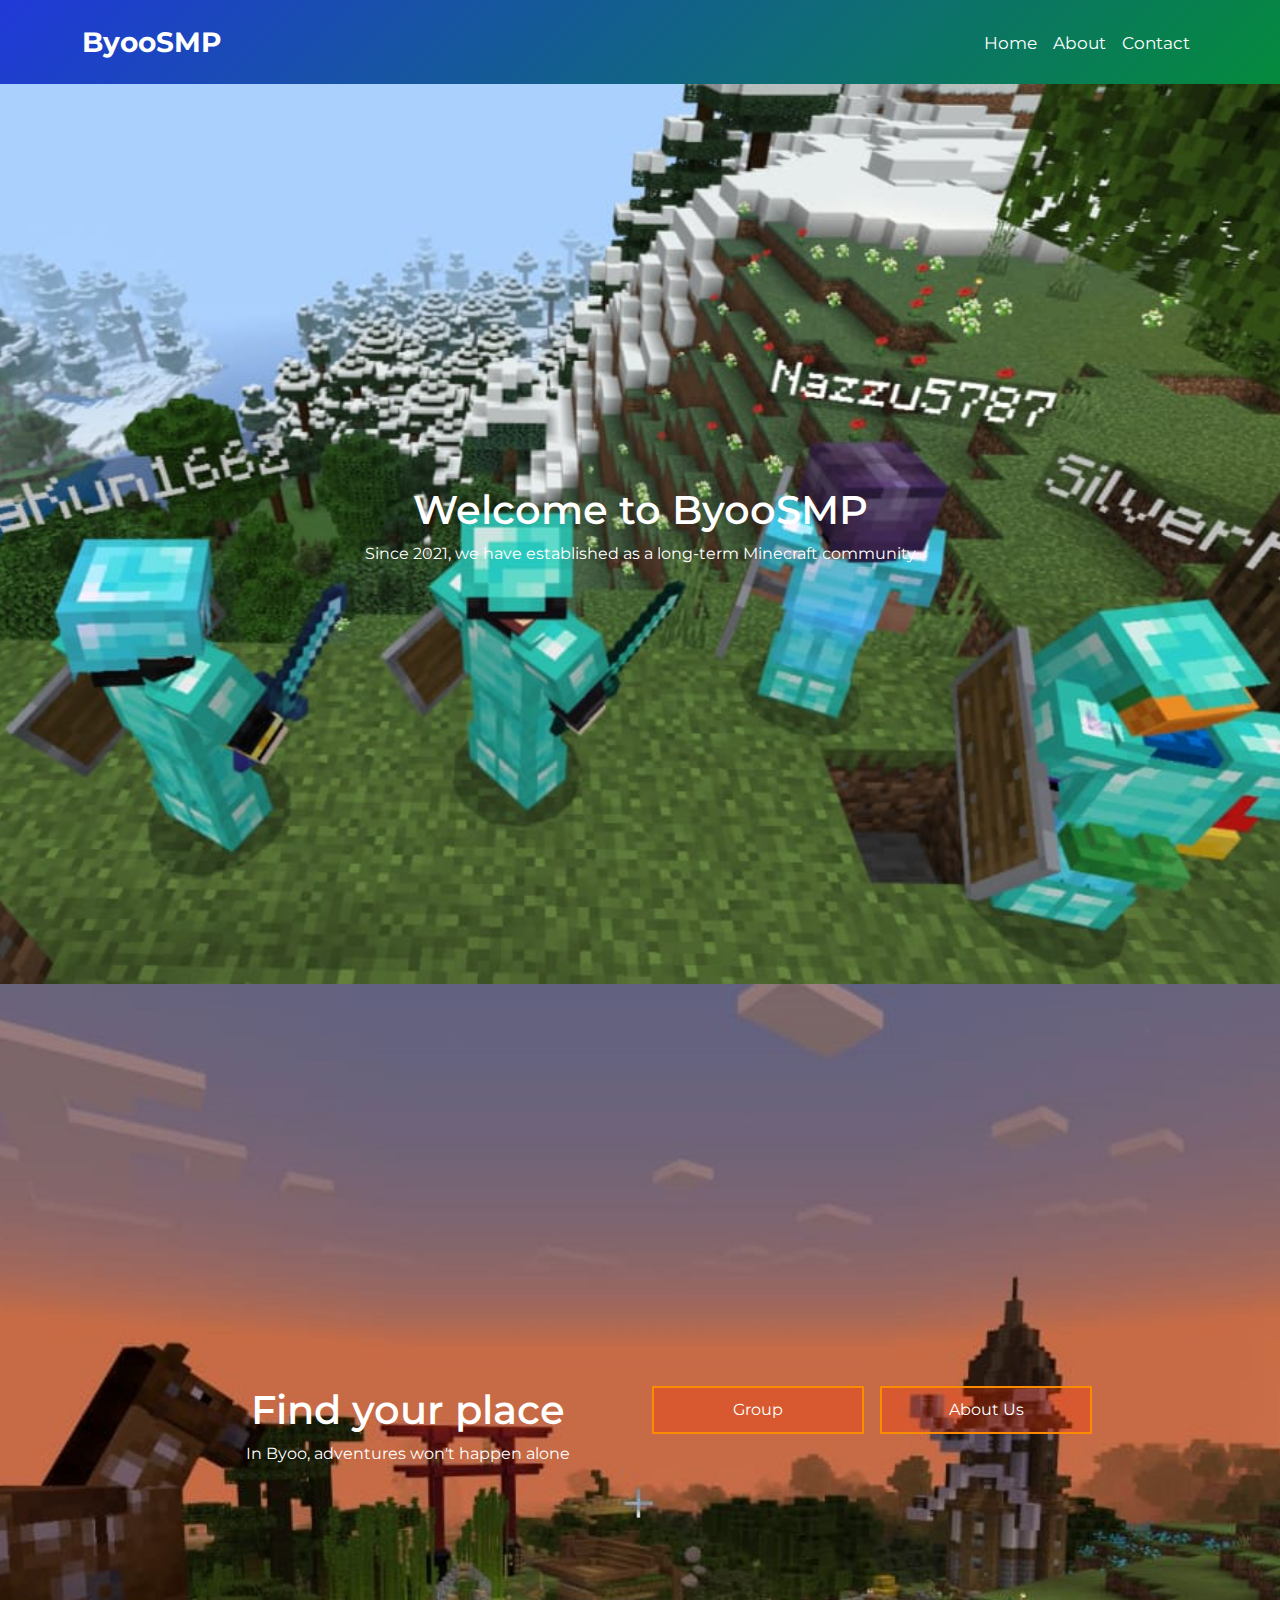
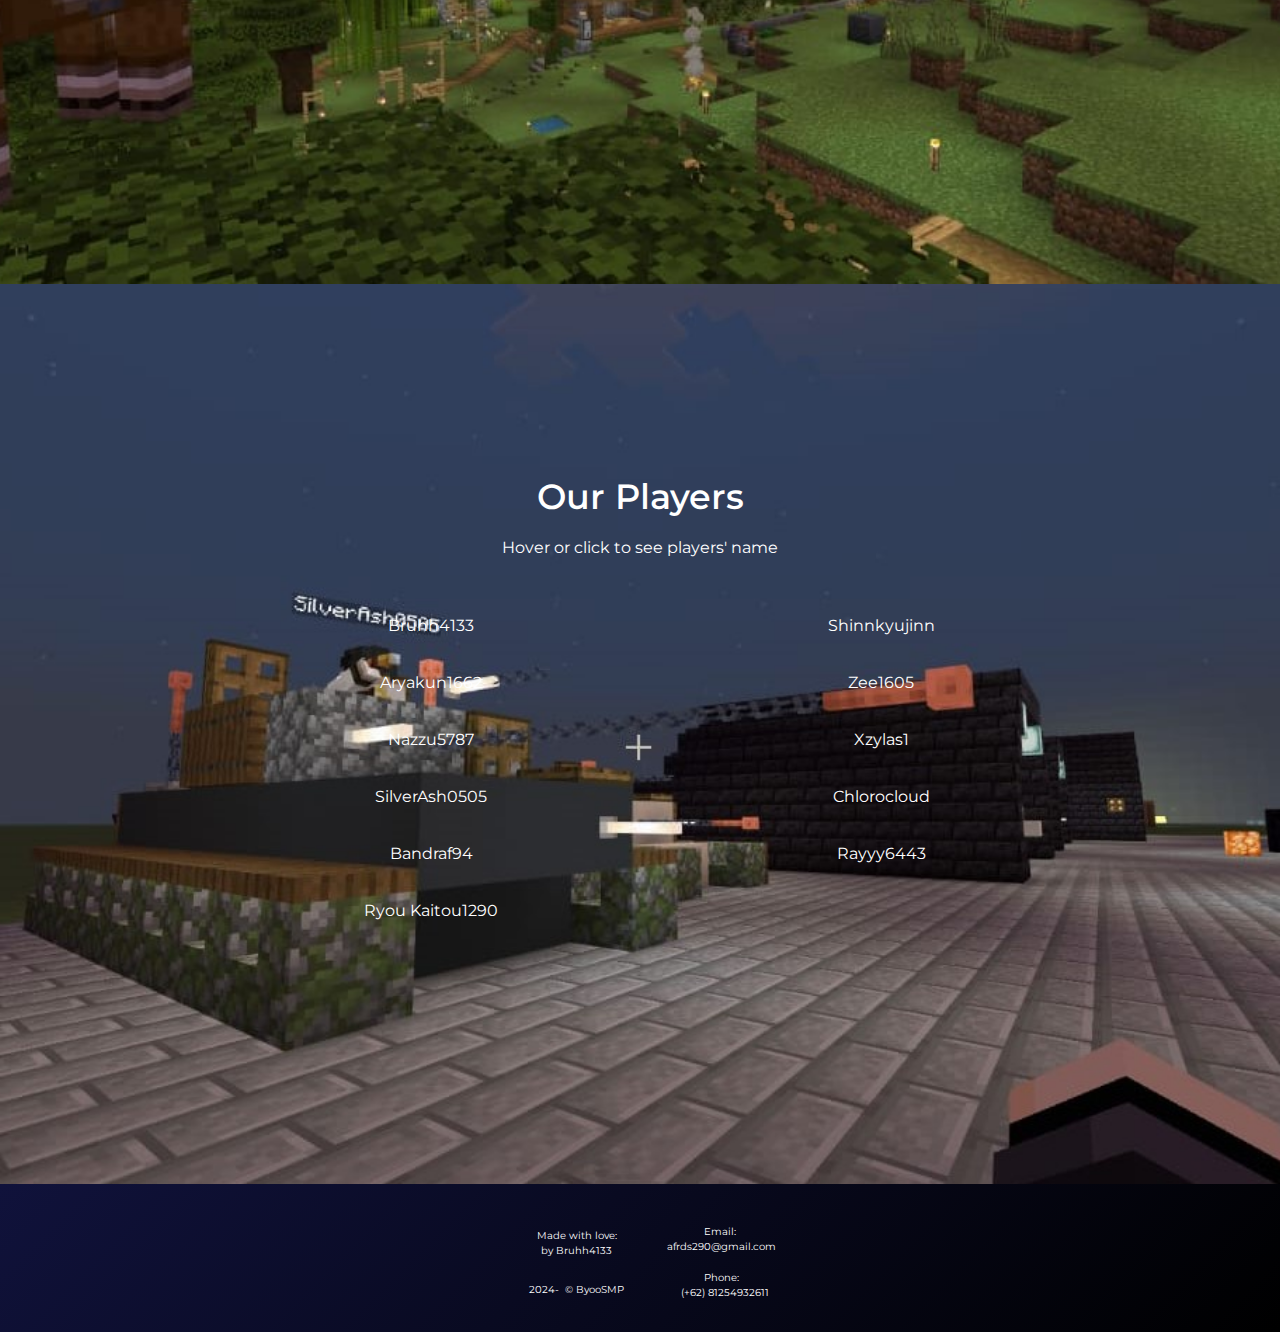
<file: index.html>
<!DOCTYPE html>
<html lang="en">

<head>
    <meta charset="UTF-8">
    <meta name="viewport" content="width=device-width, initial-scale=1.0">
    <title>ByooSMP - Home</title>

    <link rel="preconnect" href="https://fonts.googleapis.com">
    <link rel="preconnect" href="https://fonts.gstatic.com" crossorigin>
    <link
        href="https://fonts.googleapis.com/css2?family=Montserrat:ital,wght@0,100..900;1,100..900&family=Source+Sans+3:ital,wght@0,200..900;1,200..900&display=swap"
        rel="stylesheet">

    <link href="https://cdn.jsdelivr.net/npm/bootstrap@5.3.3/dist/css/bootstrap.min.css" rel="stylesheet"
        integrity="sha384-QWTKZyjpPEjISv5WaRU9OFeRpok6YctnYmDr5pNlyT2bRjXh0JMhjY6hW+ALEwIH" crossorigin="anonymous">
    <link rel="stylesheet" href="style.css">
</head>

<body>
    <!-- Navbar -->
    <header id="header">
        <nav class="navbar navbar-expand-lg py-3">
            <div class="container">
                <a class="navbar-brand fw-bold fs-3" href="#">ByooSMP</a>
                <button class="navbar-toggler" type="button" data-bs-toggle="collapse" data-bs-target="#navbarNavAltMarkup"
                    aria-controls="navbarNavAltMarkup" aria-expanded="false" aria-label="Toggle navigation">
                    <span class="navbar-toggler-icon"></span>
                </button>

                <div class="collapse navbar-collapse" id="navbarNavAltMarkup">
                    <div class="navbar-nav ms-auto fs-6">
                        <a class="nav-link" href="#home">Home</a>
                        <a class="nav-link" href="#about">About</a>
                        <a class="nav-link" href="#footer">Contact</a>
                    </div>
                </div>
            </div>
        </nav>
    </header>

    <!-- Section - Home -->
    <section id="home" class="home gambar-home container-fluid">
        <div class="home-huruf">
            <h1 class="judul">Welcome to ByooSMP</h1>
            <p class="paragraf">Since 2021, we have established as a long-term Minecraft community</p>
        </div>
    </section>

    
    <!-- Section - About -->
     <section id="about" class="about gambar-about container-fluid">
        <div class="row about-huruf">
            <div class="col-12 col-md-6">
                <h1 class="judul">Find your place</h1>
                <p class="paragraf">In Byoo, adventures won't happen alone</p>
            </div>
            <div class="col-12 col-md-6">
                <div class="tombol-about-link-div d-flex flex-column flex-md-row gap-3">
                    <a href="https://chat.whatsapp.com/DyjRgwd18K3EheDJJE7bqI" target="_blank" class="btn btn-tombol-about-kiri">Group</a>
                    <a href="https://example.com/about" target="_blank" class="btn btn-tombol-about-kanan">About Us</a>
                </div>
            </div>
        </div>
     </section>


     <!-- Section - Player -->
     <section id="player" class="player container-fluid">
        <div class="row paragraf">
            <h1 class="judul">Our Players</h1>
            <p class="paragraf">Hover or click to see players' name</p>
            <div class="col-6">
               <ul class="player-list">
                    <li class="player-list-item" data-name="Daus">Bruhh4133</li>
                    <li class="player-list-item" data-name="Arya">Aryakun1662</li>
                    <li class="player-list-item" data-name="Fathur">Nazzu5787</li>
                    <li class="player-list-item" data-name="Rafa">SilverAsh0505</li>
                    <li class="player-list-item" data-name="Ziad">Bandraf94</li>
                    <li class="player-list-item" data-name="Ferdi">Ryou Kaitou1290</li>
               </ul>
            </div>
            <div class="col-6">
                <ul class="player-list">
                    <li class="player-list-item" data-name="Nazhir">Shinnkyujinn</li>
                    <li class="player-list-item" data-name="Azky">Zee1605</li>
                    <li class="player-list-item" data-name="Nanda">Xzylas1</li>
                    <li class="player-list-item" data-name="Rizki">Chlorocloud</li>
                    <li class="player-list-item" data-name="Rayyan">Rayyy6443</li>
                </ul>
            </div>
        </div>
     </section>

     <!-- Footer -->
     <footer id="footer" class="footer container-fluid py-3 d-flex justify-content-md-center align-items-center">
        <div class="row paragraf mt-4">
            <div class="col-12 col-md-6">
                <p class="footer-signature mt-1 d-flex flex-md-column justify-content-md-center align-items-center">Made with love: <br>  by Bruhh4133</p>
                <p class="footer-copyright mt-4 d-flex justify-content-md-center align-items-center">2024-<span id="year"></span>&nbsp; © ByooSMP </p>
            </div>
            <div class="col-12 col-md-6">
                <p class="footer-email d-flex flex-md-column justify-content-md-center align-items-center">Email:&nbsp; afrds290@gmail.com</p>
                <p class="footer-phone d-flex flex-md-column justify-content-md-center align-items-center">Phone: <a href="https://api.whatsapp.com/send/?phone=6281254932611&text&type=phone_number&app_absent=0" target="_blank"> &nbsp; (+62) 81254932611 </a></p>
            </div>
        </div>
     </footer>



     <!--Script JS -->
    <script src="https://cdn.jsdelivr.net/npm/@popperjs/core@2.11.8/dist/umd/popper.min.js"
        integrity="sha384-I7E8VVD/ismYTF4hNIPjVp/Zjvgyol6VFvRkX/vR+Vc4jQkC+hVqc2pM8ODewa9r"
        crossorigin="anonymous"></script>
    <script src="https://cdn.jsdelivr.net/npm/bootstrap@5.3.3/dist/js/bootstrap.min.js"
        integrity="sha384-0pUGZvbkm6XF6gxjEnlmuGrJXVbNuzT9qBBavbLwCsOGabYfZo0T0to5eqruptLy"
        crossorigin="anonymous"></script>
    <script src="https://code.jquery.com/jquery-3.7.1.min.js"
        integrity="sha256-/JqT3SQfawRcv/BIHPThkBvs0OEvtFFmqPF/lYI/Cxo=" crossorigin="anonymous"></script>
    <script src="main.js"></script>
</body>

</html>
</file>
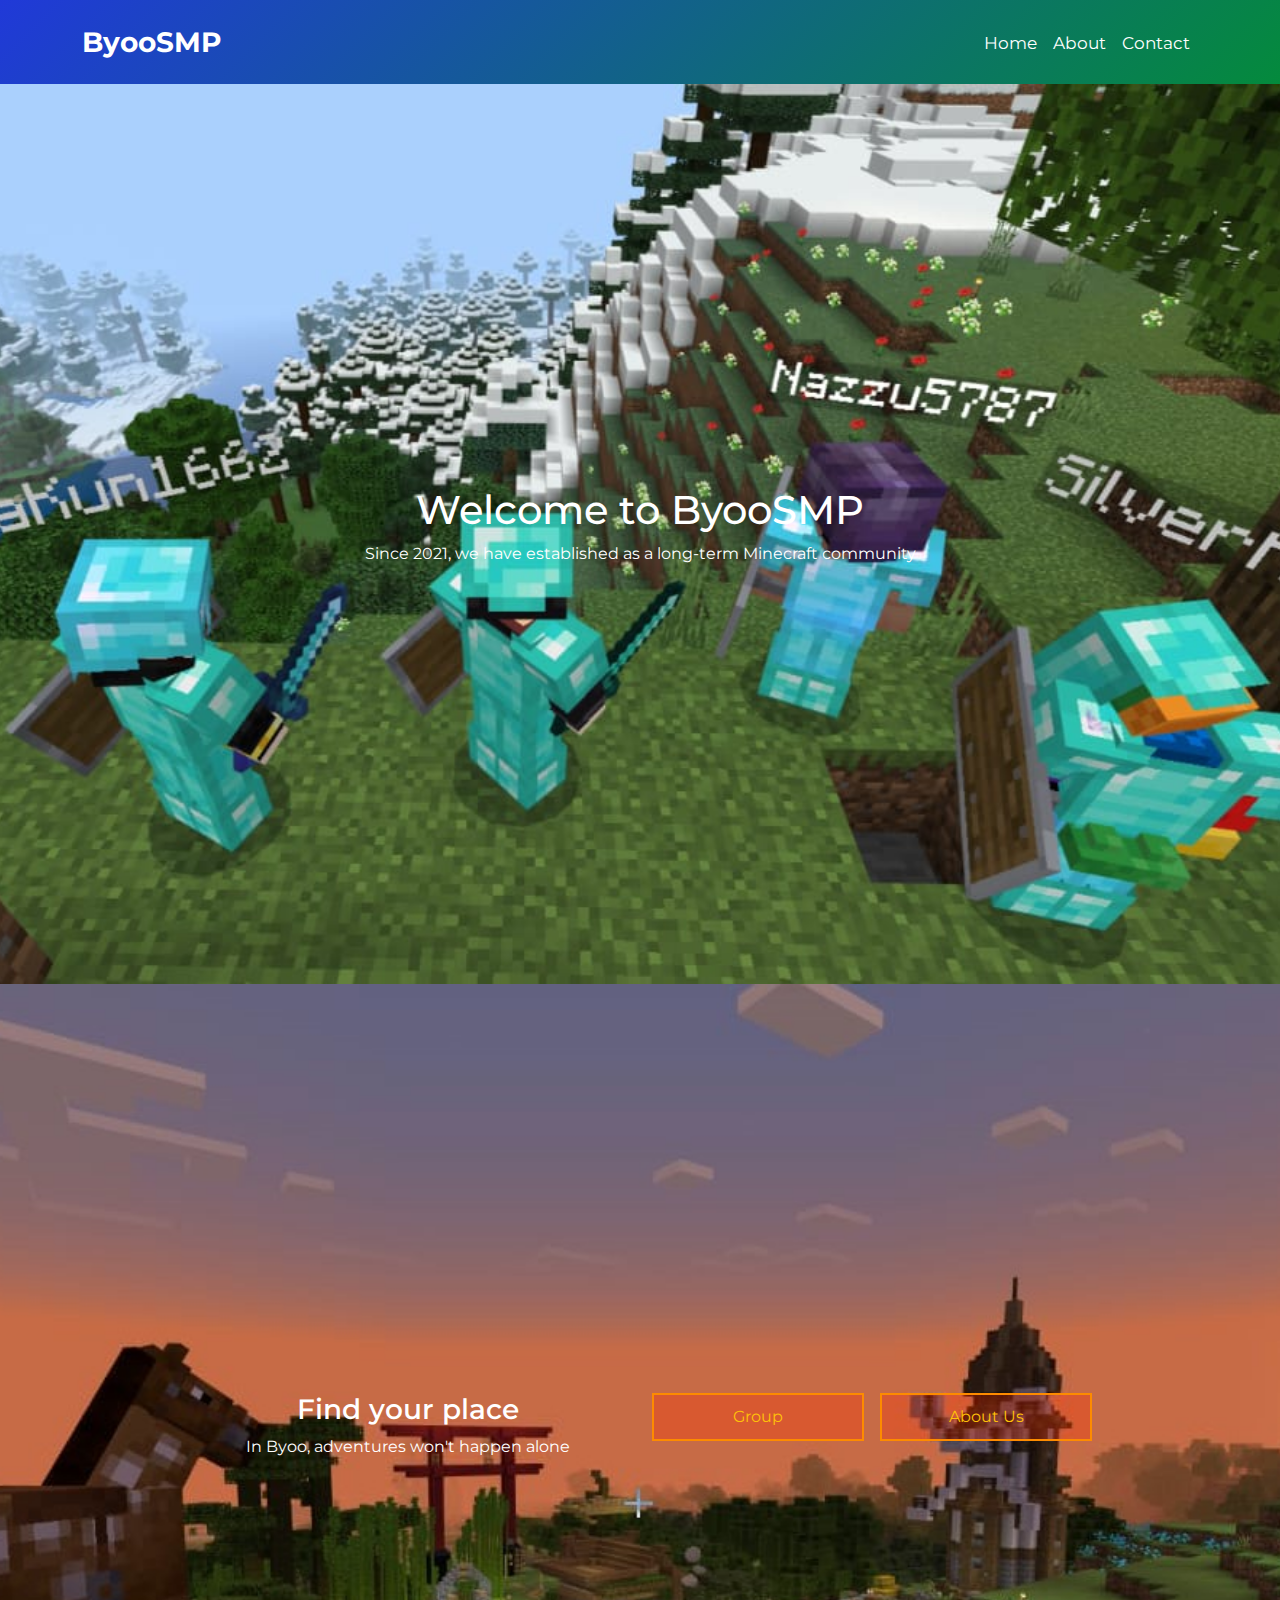
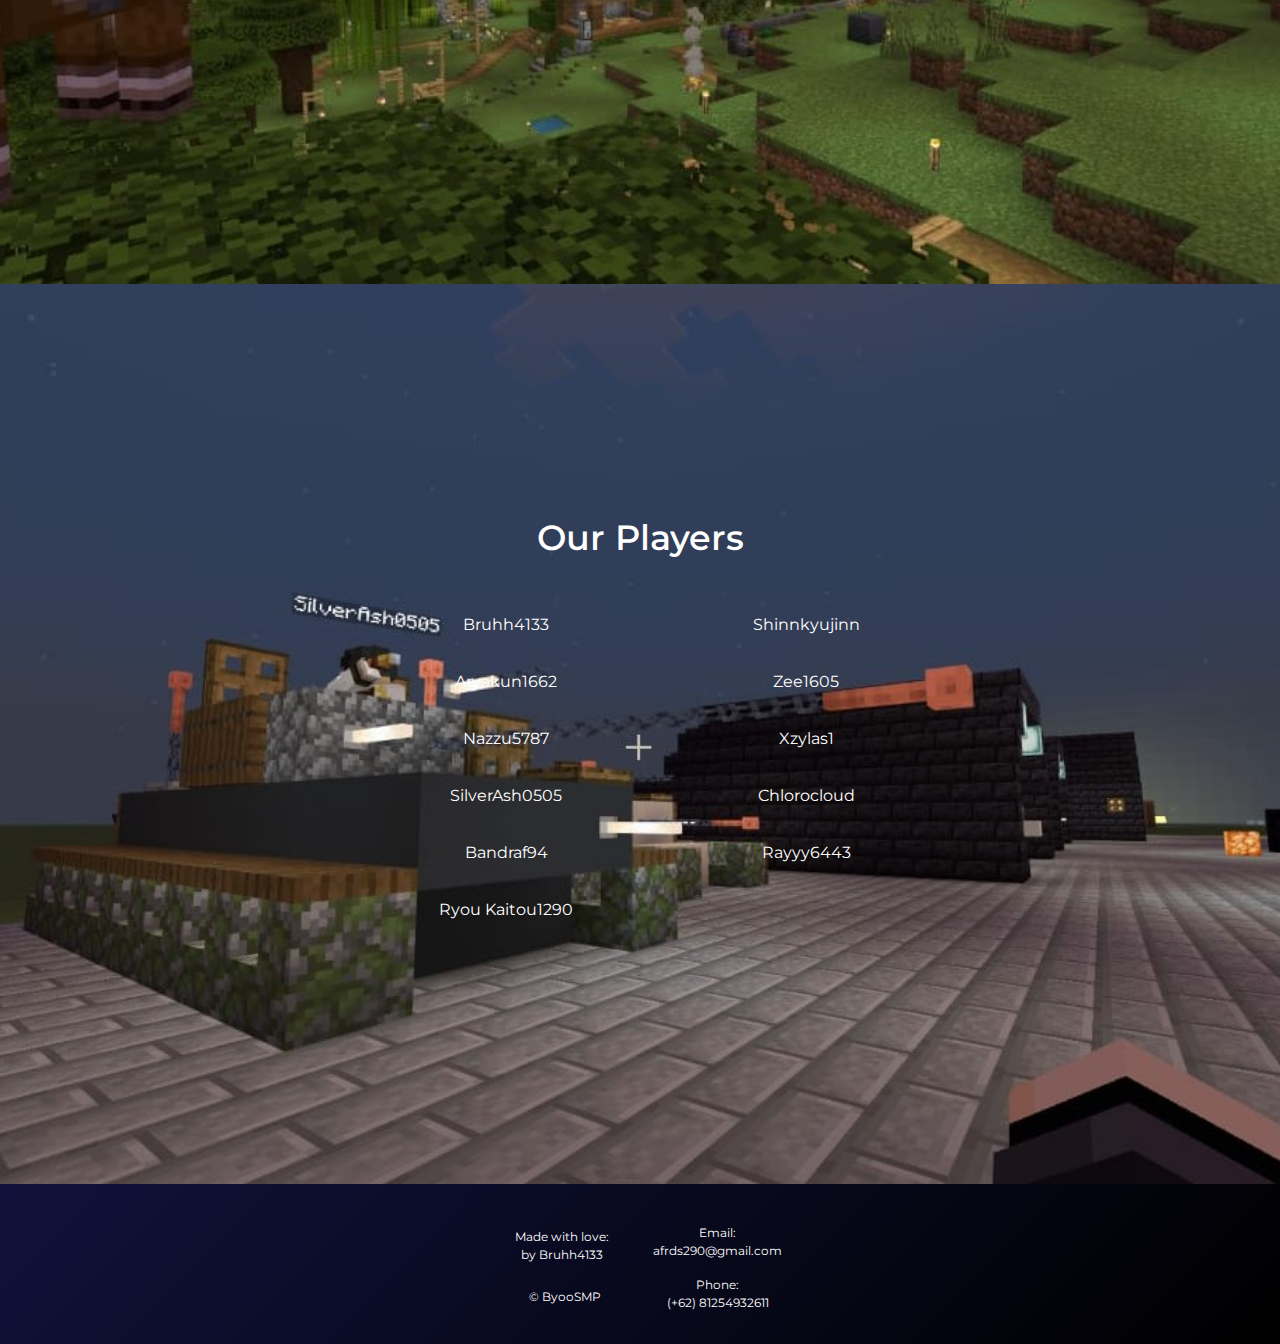
<file: home/index.html>
<!DOCTYPE html>
<html lang="en">

<head>
    <meta charset="UTF-8">
    <meta name="viewport" content="width=device-width, initial-scale=1.0">
    <title>ByooSMP - Home</title>

    <link rel="preconnect" href="https://fonts.googleapis.com">
    <link rel="preconnect" href="https://fonts.gstatic.com" crossorigin>
    <link
        href="https://fonts.googleapis.com/css2?family=Montserrat:ital,wght@0,100..900;1,100..900&family=Source+Sans+3:ital,wght@0,200..900;1,200..900&display=swap"
        rel="stylesheet">

    <link href="https://cdn.jsdelivr.net/npm/bootstrap@5.3.3/dist/css/bootstrap.min.css" rel="stylesheet"
        integrity="sha384-QWTKZyjpPEjISv5WaRU9OFeRpok6YctnYmDr5pNlyT2bRjXh0JMhjY6hW+ALEwIH" crossorigin="anonymous">
    <link rel="stylesheet" href="style.css">
</head>

<body>
    <!-- Navbar -->
    <header id="header">
        <nav class="navbar navbar-expand-lg py-3">
            <div class="container">
                <a class="navbar-brand fw-bold fs-3" href="#">ByooSMP</a>
                <button class="navbar-toggler" type="button" data-bs-toggle="collapse" data-bs-target="#navbarNavAltMarkup"
                    aria-controls="navbarNavAltMarkup" aria-expanded="false" aria-label="Toggle navigation">
                    <span class="navbar-toggler-icon"></span>
                </button>

                <div class="collapse navbar-collapse" id="navbarNavAltMarkup">
                    <div class="navbar-nav ms-auto fs-6">
                        <a class="nav-link" href="#home">Home</a>
                        <a class="nav-link" href="#about">About</a>
                        <a class="nav-link" href="#footer">Contact</a>
                    </div>
                </div>
            </div>
        </nav>
    </header>

    <!-- Section - Home -->
    <section id="home" class="home gambar-home container-fluid">
        <div class="home-huruf">
            <h1>Welcome to ByooSMP</h1>
            <p>Since 2021, we have established as a long-term Minecraft community</p>
        </div>
    </section>

    
    <!-- Section - About -->
     <section id="about" class="about gambar-about container-fluid">
        <div class="row">
            <div class="col-12 col-md-6">
                <h1 class="judul fs-3">Find your place</h1>
                <p class="paragraf about-mediaq">In Byoo, adventures won't happen alone</p>
            </div>
            <div class="col-12 col-md-6">
                <div class="tombol-about-link-div d-flex flex-column flex-md-row gap-3">
                    <a href="https://chat.whatsapp.com/DyjRgwd18K3EheDJJE7bqI" target="_blank" class="btn btn-tombol-about-kiri">Group</a>
                    <a href="https://example.com/about" target="_blank" class="btn btn-tombol-about-kanan">About Us</a>
                </div>
            </div>
        </div>
     </section>


     <!-- Section - Player -->
     <section id="player" class="player container-fluid">
        <div class="row paragraf">
            <h1 class="judul">Our Players</h1>
            <div class="col-6">
               <ul class="player-list">
                    <li class="player-list-item" data-name="Daus">Bruhh4133</li>
                    <li class="player-list-item" data-name="Arya">Aryakun1662</li>
                    <li class="player-list-item" data-name="Fathur">Nazzu5787</li>
                    <li class="player-list-item" data-name="Rafa">SilverAsh0505</li>
                    <li class="player-list-item" data-name="Ziad">Bandraf94</li>
                    <li class="player-list-item" data-name="Ferdi">Ryou Kaitou1290</li>
               </ul>
            </div>
            <div class="col-6">
                <ul class="player-list">
                    <li class="player-list-item" data-name="Nazhir">Shinnkyujinn</li>
                    <li class="player-list-item" data-name="Azky">Zee1605</li>
                    <li class="player-list-item" data-name="Nanda">Xzylas1</li>
                    <li class="player-list-item" data-name="Rizki">Chlorocloud</li>
                    <li class="player-list-item" data-name="Rayyan">Rayyy6443</li>
                </ul>
            </div>
        </div>
     </section>

     <!-- Footer -->
     <footer id="footer" class="footer container-fluid py-3 d-flex justify-content-md-center align-items-center">
        <div class="row paragraf mt-4">
            <div class="col-12 col-md-6">
                <p class="footer-signature mt-1 d-flex flex-md-column justify-content-md-center align-items-center">Made with love: <br>  by Bruhh4133</p>
                <p class="footer-copyright mt-4 d-flex justify-content-md-center align-items-center"><span id="year"></span>&nbsp; © ByooSMP </p>
            </div>
            <div class="col-12 col-md-6">
                <p class="footer-email d-flex flex-md-column justify-content-md-center align-items-center">Email: afrds290@gmail.com</p>
                <p class="footer-phone d-flex flex-md-column justify-content-md-center align-items-center">Phone: <a href="https://api.whatsapp.com/send/?phone=6281254932611&text&type=phone_number&app_absent=0" target="_blank"> (+62) 81254932611 </a></p>
            </div>
        </div>
     </footer>



     <!--Script JS -->
    <script src="https://cdn.jsdelivr.net/npm/@popperjs/core@2.11.8/dist/umd/popper.min.js"
        integrity="sha384-I7E8VVD/ismYTF4hNIPjVp/Zjvgyol6VFvRkX/vR+Vc4jQkC+hVqc2pM8ODewa9r"
        crossorigin="anonymous"></script>
    <script src="https://cdn.jsdelivr.net/npm/bootstrap@5.3.3/dist/js/bootstrap.min.js"
        integrity="sha384-0pUGZvbkm6XF6gxjEnlmuGrJXVbNuzT9qBBavbLwCsOGabYfZo0T0to5eqruptLy"
        crossorigin="anonymous"></script>
    <script src="https://code.jquery.com/jquery-3.7.1.min.js"
        integrity="sha256-/JqT3SQfawRcv/BIHPThkBvs0OEvtFFmqPF/lYI/Cxo=" crossorigin="anonymous"></script>
    <script src="main.js"></script>
</body>

</html>
</file>
<file: style.css>
/* All */
* {
    font-family: Montserrat;
    scroll-behavior: smooth;
    padding: 0;
    margin: 0;
}

header, section, footer {
    position: relative; 
}

.judul {
    font-weight: 550;
    color: white;
}

.paragraf {
    font-weight: 400;
    color: white;
}



/* Navbar */
#header {
    position: sticky;
    top: 0;
    z-index: 1;
    background-color: white;
    transition: background-color 0.6s ease-in-out;
}

#header::after {
    content: "";
    position: absolute;
    top: 0;
    left: 0;
    width: 100%;
    height: 100%;
    background: linear-gradient(135deg, #2039d8, #048a3c);
    transition: opacity 0.6s ease-in-out;
    z-index: -1;
    opacity: 1;
}

#header.scrolled::after { /*animasi scroll viewport*/
    opacity: 0;
}

#header.scrolled-remove::after {
    opacity: 1;
}

.navbar-brand {
    color: white;
    transition: color 0.6s ease-in-out;
}

#header.scrolled .navbar-brand, #header.scrolled .nav-link {
    color: black;
}

#header.scrolled .nav-link:hover {
    color: #22dd3e;
}

.nav-link {
    position: relative;
    color: white;
    font-size: 17px;
    text-decoration: none;
    padding-bottom: 5px;
    transition: color 0.3s ease-in-out;
}

.nav-link:hover {
    /* color: #2ce077; */

    color: #3c76ff;
}

.nav-link::after {
    content: "";
    position: absolute;
    left: 8px;
    bottom: 0;
    width: 0;
    height: 1px; /* ketebalan underline */
    background-color: #ffffff;
    transition: width 0.4s ease-in-out;
    z-index: 1;
}

.nav-link:hover::after {
    width: 79%;
}

#header.scrolled .nav-link::after {
    background-color: black;
}



/* Section - Home */
.home {
    display: flex;
    align-items: center;
    justify-content: center;
    text-align: center;
    background-image: url("gambar/gambarByoo1.jpeg");
    background-size: cover;
    background-position: center;
    background-repeat: no-repeat;
    width: 100%;
    min-height: 100vh;
}

.home-huruf {
    color: white;
}



/* Section - About */
.about {
    display: flex;
    align-items: center;
    justify-content: center;
    text-align: center;
    background-image: url("gambar/gambarByoo2.jpeg");
    background-size: cover;
    background-position: center;
    background-repeat: no-repeat;
    width: 100%;
    min-height: 100vh;
}

.tombol-about-link-div {
    display: flex;
    justify-content: center;
    align-items: center;
    gap: 20px;
}

.btn-tombol-about-kiri, .btn-tombol-about-kanan {
    width: 270px;
    padding: 10px 0;
    background: rgba(255, 51, 0, 0.3);
    color: white;
    border: 2px solid rgb(253, 139, 0);
    border-radius: 0;
    font-size: 1rem;
    transition: all 0.3s ease;
}

.btn-tombol-about-kiri:hover, .btn-tombol-about-kanan:hover {
    background: rgba(213, 7, 7, 0.5);
    color: #FFC108;
    border-color: rgb(220, 216, 216);
}



/* Section - Player */
.player {
    display: flex;
    align-items: center;
    justify-content: center;
    text-align: center;
    background-image: url("gambar/gambarByoo3.jpeg");
    background-size: cover;
    background-position: center;
    background-repeat: no-repeat;
    width: 100%;
    min-height: 100vh;
}

.player .judul {
    /* margin-bottom: 50px; */
    font-size: 35px;
}

.player .paragraf {
    margin-top: 10px;
    margin-bottom: 50px;
}

.player .player-list-item {
    position: relative;
    list-style-type: none;
    padding: 4px 4px;
    margin-bottom: 25px;
    cursor: pointer;
}

.player .player-list-item::before {  /*efek garis*/
    content: "";
    position: absolute;
    left: 0%;
    bottom: 0;
    width: 0;
    height: 1px;
    background-color: white;
    transition: width 0.3s ease-in-out, left 0.3s ease-in-out;
}

.player .player-list-item::after { /*efek nama asli*/
    content: attr(data-name);
    position: absolute;
    left: 50%;
    transform: translateX(-50%);
    bottom: -30px;
    background-color: rgba(0, 0, 0, 0.75);
    color: rgb(255, 203, 30);
    padding: 4px 8px;
    border-radius: 5px;
    font-size: 12px;
    white-space: nowrap;
    opacity: 0;
    transition: opacity 0.5s ease-in-out;
    pointer-events: none; /*jaga2 spy tdk mengganggu hover*/
}

.player .player-list-item:hover {
    color: #df33f5;
    transition: color 0.3s ease;
}

.player .player-list-item:hover::before {
    width: 20%;
    left: 40%;
}

.player .player-list-item:hover::after {
    opacity: 1;
}



/* Footer */
.footer {
    background: linear-gradient(135deg, rgb(16, 18, 59), rgb(0, 0, 0));
    font-size: 12px;
    text-align: center;
}

.footer a {
    text-decoration: none;
    color: white;
}

.footer a:hover {
    color: rgba(255, 143, 15, 0.961);
    text-decoration: underline;
    transition: color 0.4s ease-in-out, text-decoration 0.4s ease-in;
}



/* Media Query -> sampai ukuran tablet 768px*/
@media (max-width: 768px)  {
    
    .judul {
        font-size: 26px;
    }

    .paragraf {
        font-size: 14px;
    }


    /* Navbar */
    .nav-link::after {
        left: 0;
    }

    .nav-link:hover::after {
        width: 15%;
    }


    /* Home */
    .home-huruf {
        width: 50%;
    }

    .home-huruf .paragraf {
        margin-top: 30px;
    }


    /* About */
    .about-huruf {
        width: 50%;
    }

    .about-huruf .paragraf {
        margin-top: 30px;
        margin-bottom: 70px;
    }

    .tombol-about-link-div {
        width: 100%;
        max-width: 200px;
        justify-content: center;
        align-items: center;
    }

    .tombol-about-link-div a {
        width: 170px;
        padding: 18px 12px;
        font-size: 14px;
    }


    /* Player */
    .player .paragraf {
        margin-bottom: 70px
    }

    .player .player-list {
        width: 50%;
        font-size: 14px;
    }

    .player .player-list-item::after {
        left: 0;
        transform: translateX(40%);
    }

    .player .player-list-item:hover::before {
        width: 150%;
        left: 10%;
    }
}


    /* Footer */
    .footer {
        padding-left: 30px;
    }

    .footer-signature, .footer-copyright, .footer-email, .footer-phone {
        font-size: 10px;
    }



/*observer scroll viewport*/
.fade-element {
    opacity: 0;
    transform: translateY(20px);
    transition: opacity 0.6s ease-out, transform 0.6s ease-out;
}

.fade-element.visible {
    opacity: 1;
    transform: translateY(0);
}
</file>
<file: home/style.css>
/* All */
* {
    font-family: Montserrat;
    scroll-behavior: smooth;
    padding: 0;
    margin: 0;
}

header, section, footer {
    position: relative; 
}

.judul {
    font-weight: 550;
    color: white;
}

.paragraf {
    font-weight: 400;
    color: white;
}



/* Navbar */
#header {
    position: sticky;
    top: 0;
    z-index: 1;
    background-color: white;
    transition: background-color 0.6s ease-in-out;
}

#header::after {
    content: "";
    position: absolute;
    top: 0;
    left: 0;
    width: 100%;
    height: 100%;
    background: linear-gradient(135deg, #2039d8, #048a3c);
    transition: opacity 0.6s ease-in-out;
    z-index: -1;
    opacity: 1;
}

#header.scrolled::after {
    opacity: 0;
}

#header.scrolled-remove::after {
    opacity: 1;
}

.navbar-brand {
    color: white;
    transition: color 0.6s ease-in-out;
}

#header.scrolled .navbar-brand, #header.scrolled .nav-link {
    color: black;
}

#header.scrolled .nav-link:hover {
    color: #22dd3e;
}

.nav-link {
    position: relative;
    color: white;
    font-size: 17px;
    text-decoration: none;
    padding-bottom: 5px;
    transition: color 0.3s ease-in-out;
}

.nav-link:hover {
    /* color: #2ce077; */

    color: #3c76ff;
}

.nav-link::after {
    content: "";
    position: absolute;
    left: 8px;
    bottom: 0;
    width: 0;
    height: 1px; /* ketebalan underline */
    background-color: #ffffff;
    transition: width 0.4s ease-in-out;
    z-index: 1;
}

.nav-link:hover::after {
    width: 79%;
}

#header.scrolled .nav-link::after {
    background-color: black;
}



/* Section - Home */
.home {
    display: flex;
    align-items: center;
    justify-content: center;
    text-align: center;
    background-image: url("../gambar/gambarByoo1.jpeg");
    background-size: cover;
    background-position: center;
    background-repeat: no-repeat;
    width: 100%;
    min-height: 100vh;
}

.home-huruf {
    color: white;
}



/* Section - About */
.about {
    display: flex;
    align-items: center;
    justify-content: center;
    text-align: center;
    background-image: url("../gambar/gambarByoo2.jpeg");
    background-size: cover;
    background-position: center;
    background-repeat: no-repeat;
    width: 100%;
    min-height: 100vh;
}

.tombol-about-link-div {
    display: flex;
    justify-content: center;
    align-items: center;
    gap: 20px;
}

.btn-tombol-about-kiri, .btn-tombol-about-kanan {
    width: 270px;
    padding: 10px 0;
    background: rgba(255, 51, 0, 0.3);
    color: #FFC108;
    border: 2px solid rgb(253, 139, 0);
    border-radius: 0;
    font-size: 1rem;
    transition: all 0.3s ease;
}

.btn-tombol-about-kiri:hover, .btn-tombol-about-kanan:hover {
    background: rgba(255, 0, 0, 0.5);
    color: white;
    border-color: rgb(220, 216, 216);
}



/* Section - Player */
.player {
    display: flex;
    align-items: center;
    justify-content: center;
    text-align: center;
    background-image: url("../gambar/gambarByoo3.jpeg");
    background-size: cover;
    background-position: center;
    background-repeat: no-repeat;
    width: 100%;
    min-height: 100vh;
}

.player h1 {
    margin-bottom: 50px;
    font-size: 35px;
}

.player .player-list-item {
    position: relative;
    list-style-type: none;
    padding: 4px 4px;
    margin-bottom: 25px;
    cursor: pointer;
}

.player .player-list-item::before {  /*efek garis*/
    content: "";
    position: absolute;
    left: 0%;
    bottom: 0;
    width: 0;
    height: 1px;
    background-color: white;
    transition: width 0.3s ease-in-out, left 0.3s ease-in-out;
}

.player .player-list-item::after { /*efek nama asli*/
    content: attr(data-name);
    position: absolute;
    left: 50%;
    transform: translateX(-50%);
    bottom: -30px;
    background-color: rgba(0, 0, 0, 0.75);
    color: rgb(255, 203, 30);
    padding: 4px 8px;
    border-radius: 5px;
    font-size: 12px;
    white-space: nowrap;
    opacity: 0;
    transition: opacity 0.5s ease-in-out;
    pointer-events: none; /*jaga2 spy tdk mengganggu hover*/
}

.player .player-list-item:hover {
    color: #df33f5;
    transition: color 0.3s ease;
}

.player .player-list-item:hover::before {
    width: 20%;
    left: 40%;
}

.player .player-list-item:hover::after {
    opacity: 1;
}



/* Footer */
.footer {
    background: linear-gradient(135deg, rgb(16, 18, 59), rgb(0, 0, 0));
    font-size: 12px;
    text-align: center;
}

.footer a {
    text-decoration: none;
    color: white;
}

.footer a:hover {
    color: rgba(255, 143, 15, 0.961);
    text-decoration: underline;
    transition: color 0.4s ease-in-out, text-decoration 0.4s ease-in;
}



/* Media Query */
@media (max-width: 768px) {
    .about-mediaq {
        margin-bottom: 50px;
    }

    .footer {
        padding-left: 30px;
    }
}



/*observer scroll viewport*/
.fade-element {
    opacity: 0;
    transform: translateY(20px);
    transition: opacity 0.6s ease-out, transform 0.6s ease-out;
}

.fade-element.visible {
    opacity: 1;
    transform: translateY(0);
}
</file>
